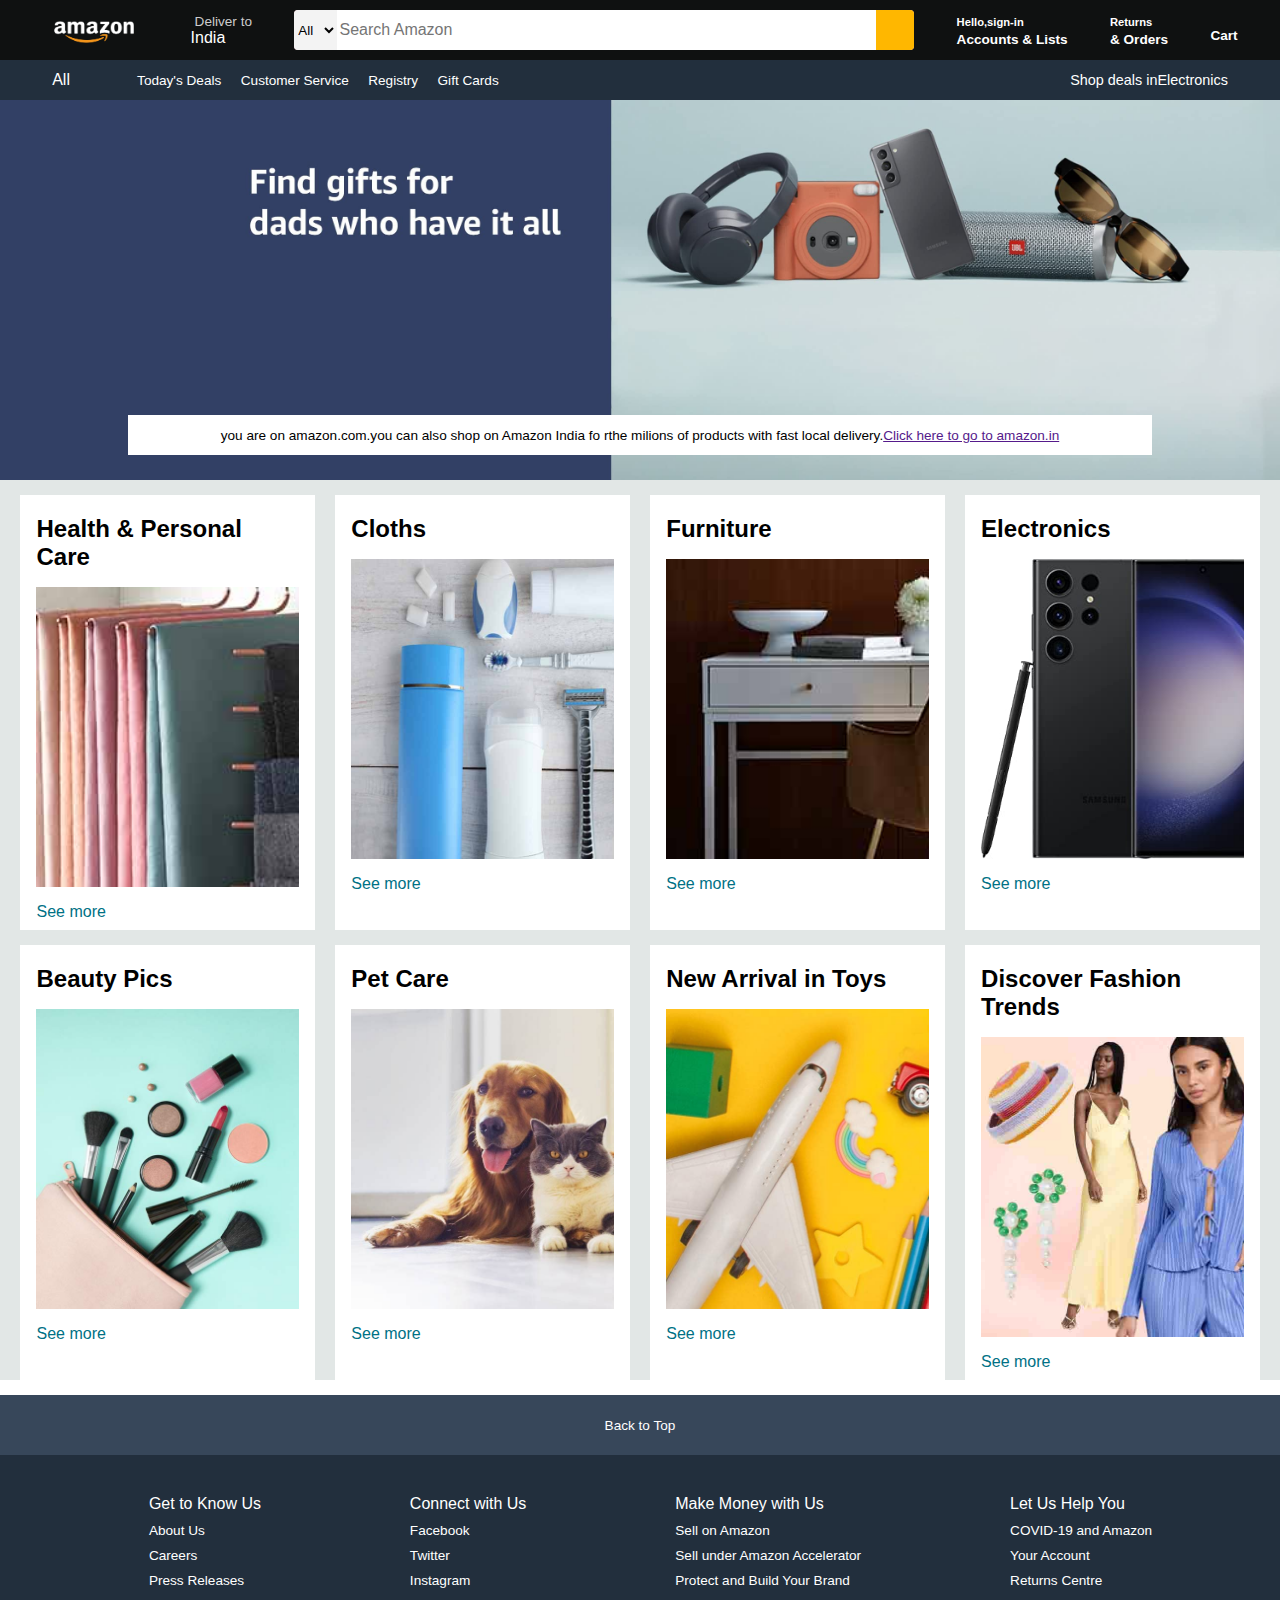
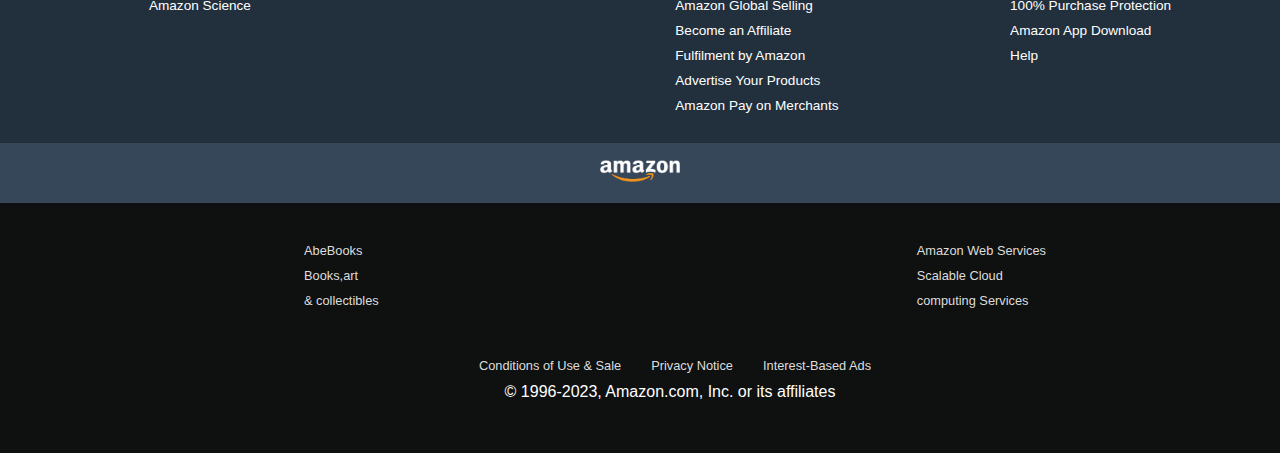
<file: index.html>
<!DOCTYPE html>
<html lang="en">

<head>
    <meta charset="UTF-8">
    <meta name="viewport" content="width=device-width, initial-scale=1.0">
    <title>Amazon app</title>
    <link rel="stylesheet" href="style.css">
    <link rel="stylesheet" href="https://cdnjs.cloudflare.com/ajax/libs/font-awesome/6.4.0/css/all.min.css"
        integrity="sha512-iecdLmaskl7CVkqkXNQ/ZH/XLlvWZOJyj7Yy7tcenmpD1ypASozpmT/E0iPtmFIB46ZmdtAc9eNBvH0H/ZpiBw=="
        crossorigin="anonymous" referrerpolicy="no-referrer" />
</head>

<body>
    <header>
        <div class="navbar">
            <div class="nav-logo">
                <div class="logo border">
                    <img src="amazon_logo.png">
                </div>
            </div>
            <div class="nav-address">
                <div class="first">
                    <p>Deliver to</p>
                </div>
                <div class="second">
                    <div class="add-icon">
                        <i class="fa-solid fa-location-dot"></i>
                        <p>India</p>
                    </div>
                </div>
            </div>
            <div class="nav-search">
                <select class="search-select">
                    <option>All</option>
                </select>
                <input type="text" placeholder="Search Amazon" class="search-input">
                <div class="search-icon">
                    <i class="fa-solid fa-magnifying-glass"></i>
                </div>
            </div>
            <div class="sign-in border">
                <p><span class="nav-second">Hello,sign-in</span></p>
                <p><span>Accounts & Lists</span></p>
            </div>
            <div class="sign-return border">
                <p><span class="nav-second">Returns</span></p>
                <p><span> & Orders </span></p>
            </div>
            <div class="nav-cart">
                <i class="fa-solid fa-cart-shopping"></i>
                Cart
            </div>
        </div>
        <div class="panels">
            <div class="panel-all">
                <i class="fa-solid fa-bars"></i>
                All
            </div>
            <div class="panel-ops">
                <p>Today's Deals</p>
                <p>Customer Service</p>
                <p>Registry</p>
                <p>Gift Cards</p>
            </div>
            <div class="panel-deals">
                Shop deals inElectronics
            </div>
        </div>
    </header>
    <div class="hero-section">
        <div class="hero-msg">
            <p> you are on amazon.com.you can also shop on Amazon India fo rthe milions of products with fast local
                delivery. </p><a href="">Click here to go to amazon.in</a></p>
        </div>
    </div>
    <div class="shop-section">
        <div class="box1 box">
            <div class="box-content">
                <h2>Health & Personal Care</h2>
                <div class="box-img" style="background-image: url('./box1_image.jpg');">
                </div>
                <p>See more</p>
            </div>
        </div>
        <div class="box2 box">
            <div class="box-content">
                <h2>Cloths</h2>
                <div class="box-img" style="background-image: url('./box2_image.jpg');">
                </div>
                <p>See more</p>
            </div>
        </div>
        <div class="box3 box">
            <div class="box-content">
                <h2>Furniture</h2>
                <div class="box-img" style="background-image: url('./box3_image.jpg');">
                </div>
                <p>See more</p>
            </div>
        </div>
        <div class="box4 box">
            <div class="box-content">
                <h2>Electronics</h2>
                <div class="box-img" style="background-image: url('./box4_image.jpg');">
                </div>
                <p>See more</p>
            </div>
        </div>
        <div class="box5 box">
            <div class="box-content">
                <h2>Beauty Pics</h2>
                <div class="box-img" style="background-image: url('./box5_image.jpg');">
                </div>
                <p>See more</p>
            </div>
        </div>
        <div class="box6 box">
            <div class="box-content">
                <h2>Pet Care</h2>
                <div class="box-img" style="background-image: url('./box6_image.jpg');">
                </div>
                <p>See more</p>
            </div>
        </div>
        <div class="box7 box">
            <div class="box-content">
                <h2>New Arrival in Toys</h2>
                <div class="box-img" style="background-image: url('./box7_image.jpg');">
                </div>
                <p>See more</p>
            </div>
        </div>
        <div class="box8 box">
            <div class="box-content">
                <h2>Discover Fashion Trends</h2>
                <div class="box-img" style="background-image: url('./box8_image.jpg');">
                </div>
                <p>See more</p>
            </div>
        </div>
    </div>
    <footer>
        <div class="footpanel-1">
            Back to Top
        </div>
        <div class="foot-panel2">
            <ul>
                <p>Get to Know Us</p>
                <li>About Us</li>
                <li>Careers</li>
                <li>Press Releases</li>
                <li> Amazon Science</li>
            </ul>

            <ul>
                <p> Connect with Us</p>
                <li>Facebook</li>
                <li>Twitter</li>
                <li>Instagram</li>

            </ul>
            <ul>
                <p>Make Money with Us</p>
                <li> Sell on Amazon</li>
                <li>Sell under Amazon Accelerator</li>
                <li>Protect and Build Your Brand</li>
                <li>Amazon Global Selling</li>
                <li>Become an Affiliate</li>
                <li>Fulfilment by Amazon</li>
                <li>Advertise Your Products</li>
                <li>Amazon Pay on Merchants</li>
            </ul>
            <ul>
                <p>Let Us Help You</p>
                <li>COVID-19 and Amazon</li>
                <li>Your Account</li>
                <li>Returns Centre</li>
                <li>100% Purchase Protection</li>
                <li>Amazon App Download</li>
                <li>Help</li>
            </ul>
        </div>
        <div class="foot-panel3">
            <div class="logo3">
                <img src="amazon_logo.png">
            </div>
        </div>
        </div>
        <div class="foot-panel4">
            <div class="pages">
                <div class="page1">
                    <ul>
                        <li><a href="">AbeBooks</a></li>
                        <li><a href="">Books,art</a></li>
                        <li><a href="">& collectibles</a></li>
                    </ul>
                </div>
                <div class="page2">
                    <ul>
                    <li><a href=""> Amazon Web Services</a> </li>
                    <li> <a href=""> Scalable Cloud</a></li>
                    <li> <a href="">computing Services</a></li>
                    </ul>  
                </div>
            </div>
            <div class="copywrite">
                <ul>
                    <li><a href=""> Conditions of Use & Sale</a> </li>
                    <li> <a href=""> Privacy Notice</a></li>
                    <li> <a href=""> Interest-Based Ads</a></li>
                </ul>
                <p>© 1996-2023, Amazon.com, Inc. or its affiliates</p>
            </div>
        </div>
      </footer>


</body>

</html>
</file>
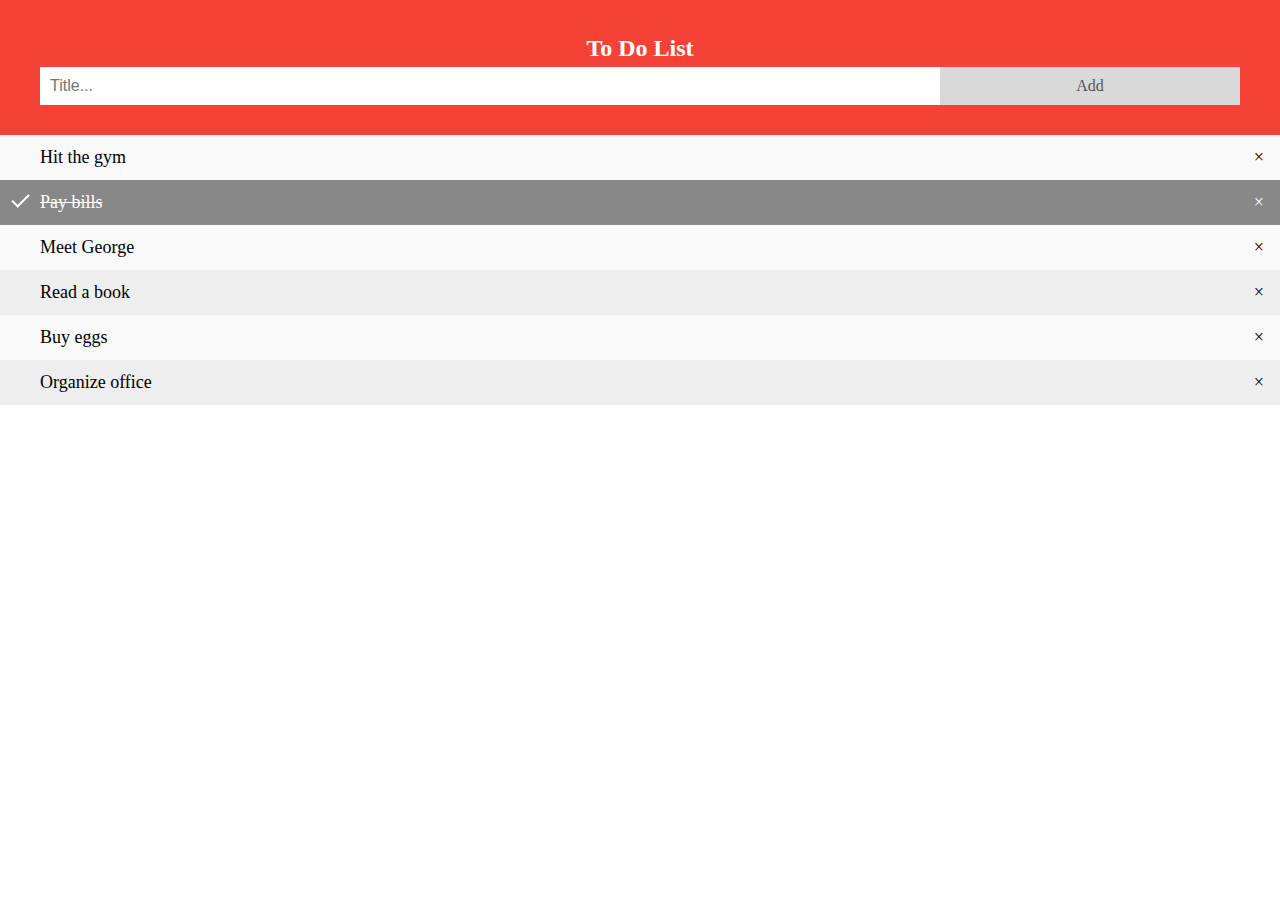
<file: todolist.html>
<!DOCTYPE html>
<html>
<head>
	<meta charset="utf-8">
	<meta name="viewport" content="width=device-width, initial-scale=1">
	<title></title>

	<style>
		
		body{
			margin: 0;
			min-width: 250px;
		}

		/*Include the padding and border in an element's total width and height*/
		 *{
		 	box-sizing: border-box;
		 }

		 /* Remove margins and padding from the list */
		 ul{
		 	margin: 0;
		 	padding: 0;
		 }

		 /* style the list items */
		 ul li{
		 	cursor: pointer;
		 	position: relative;
		 	padding: 12px 8px 12px 40px;
		 	list-style-type: none;
		 	background: #eee;
		 	font-size: 18px;
		 	transition: 0.2s;
		 

		 /* make the list items unselected */
		 -webkit-user-select: none;
		 -moz-user-select: none;
		 -ms-user-select: none;
		 user-select: none;
		}

		/* Set the odd list items to a different color (zebra-stripes) */
		ul li:nth-child(odd){
			background: #f9f9f9;
		}

		/*Darker backgraound-colcor on hover*/
		ul li:hover{
			background: #ddd;
		}

		/* When clicked on, add a background color and stricke out text */
		ul li.checked{
			background: #888;
			color: #fff;
			text-decoration: line-through;
		}

		/* Add a "checked" mark when clicked on */
		ul li.checked::before{
			content: '';
			position: absolute;
			border-color: #fff;
			border-style: solid;
			border-width: 0 2px 2px 0;
			top: 10px;
			left: 16px;
			transform: rotate(45deg);
			height: 15px;
			width: 7px;
		}

		/* Style the close button */
		.close{
			position: absolute;
			right: 0;
			top: 0;
			padding: 12px 16px 12px 16px;
		}

		.close:hover{
			background-color: #f44336;
			color: white;
		}

		/* style the header */
		.header{
			background-color: #f44336;
			padding: 30px 40px;
			color: white;
			text-align: center;
		}

		/* Clear floats after the header */
		.header:after{
			content:"";
			display: table;
			clear: both;
		}

		/* style the input */
		input{
			margin: 0;
			border: none;
			border-radius: 0;
			width: 75%;
			padding: 10px;
			float: left;
			font-size: 16px;
		}

		/* Style the "Add" button*/
		.addBtn{
			padding: 10px;
			width: 25%;
			background: #d9d9d9;
			color: #555;
			float: left;
			text-align: center;
			font-size: 16px;
			cursor: pointer;
		}

		.addBtn:hover{
			background-color: #bbb;
		}
	</style>
</head>
<body>
    <div id="myDIV" class="header">
    	<h2 style="margin: 5px;">To Do List</h2>
    	<input type="text" id="myInput" placeholder="Title...">
    	<span onclick="newElement()" class="addBtn">Add</span>
    </div>

    <ul id="myUL">
    	<li>Hit the gym</li>
    	<li class="checked">Pay bills</li>
    	<li>Meet George</li>
    	<li>Read a book</li>
    	<li>Buy eggs</li>
    	<li>Organize office</li>
    </ul>

    <script>
    	//Create  a "close" button and append it to each list item

    	var myNodelist = document.getElementsByTagName("LI");
    	var i;
    	for(i = 0; i< myNodelist.length; i++){
    		var span = document.createElement("SPAN");
    		var txt = document.createTextNode("\u00D7");
    		span.className = "close";
    		span.appendChild(txt);
    		myNodelist[i].appendChild(span);
    	}

    	// Click on a close button to hide the current list item
    	var close = document.getElementsByClassName("close");
    	var i;
    	for(i = 0;i < close.length;i++){
    		close[i].onclick = function(){
    			var div = this.parentElement;
    			div.style.display = "none";
    		}
    	}

    	//Add a "ckecked" symbol when on a list item

    	var list = document.querySelector('ul');
    	list.addEventListener('click', function(ev) {
    		if(ev.target.tagName === 'LI') {
    			ev.target.classList.toggle('checked');
    		}
    	}, false);

    	//Create a new list item when clicking on the "Add" button

    	function newElement(){
    		var li = document.createElement("li");
    		var inputValue = document.getElementById("myInput").value;
    		var t = document.createTextNode(inputValue);
    		li.appendChild(t);
    		if(inputValue === ''){
    			alert("You must write something!");

    		}else{
    			document.getElementById("myUL").appendChild(li);

    		}
    		document.getElementById("myInput").value = "";

    		var span = document.createElement("SPAN");
    		var txt = document.createTextNode("\u00D7");
    		span.className = "close";
    		span.appendChild(txt);
    		li.appendChild(span);

    		for(i = 0; i<close.length;i++){
    			close[i].onclick = function(){
    				var div = this.parentElement;
    				div.style.display = "none";
    			}
    		}
    	}
    	
    	
    </script>
</body>
</html>
</file>
<file: style.css>
*{
    margin: 0;
    border: border-box;
    font-family: Arial;
}
.navbar{
    height:60px;
    background-color: #0f1111;
    color: white;
    display: flex;
    align-items: center;
    justify-content: space-evenly;

} 
 .logo img{
 
    height: 50px;
    width: 100px;
    width: 100px;
  
    background-size: cover;
    border: 2px solid transparent;
}
.nav-logo{
    height: 50px;

}
.logo img:hover{
    border: 1.5px solid white; 
}
.first{
  font-size: 0.85rem;
  color: #cccccc;
  margin-left: 6px;
}
.second{
  font-size: 1rem;
  padding: 0 2px;
}
.add-icon{
    display: flex;
   
}
.nav-address:hover{
    border: 1.5px solid white; 
}
.nav-search{
    display: flex;
    justify-content: space-evenly;
    width: 620px;
    height:40px;
    background-color: pink;
    border-radius: 4px;
    
}
.search-select{
    background-color: #f3f3f3;
    width:50px;
    border-top-left-radius: 4px;
    border-bottom-left-radius: 4px;
    border: none;
    align-items: center;
}
.search-input{
    width:100%;
    font-size: 1rem;
    border: none;
}
.search-icon{
    width: 44px;
    display: flex;
    justify-content: center;
    align-items: center;
    font-size: 1.4rem;
    background-color: #ffb700;
    border-top-right-radius: 4px;
    border-bottom-right-radius: 4px;
    color:#0f1111;
}
.nav-search:hover{
    border: 1.5px solid orange; 
}
.nav-second{
font-size: 0.7rem;
}
span{
font-size: 0.85rem;
font-weight: bold;
}
.sign-in:hover{
    border: 1.5px solid white;
}
.sign-return:hover{
    border: 1.5px solid white;
}
.nav-cart i{
    font-size: 30px;
}
.nav-cart{
    font-size: 0.85rem;
    font-weight: bold;
}
.nav-cart:hover{
    border: 1.5px solid white;
}
.panels{
    height: 40px;
    background-color: #222f3d;
    display: flex;
    justify-content: space-evenly;
    align-items: center;
    color:white;

}
.panel-ops p{
display: inline;
  margin-left: 15px;
  font-size: 0.85rem;
}
.panel-ops{
    width: 70%;
}
.panel-deals{
    font-size:0.9rem;
    font-weight: 700px;
}
.hero-section {
    background-image: url("./hero_image.jpg");
    background-size: cover;
    height: 380px;
    display: flex;
    justify-content: center;
    align-items: flex-end;
   
    

}
.hero-msg{
    height:40px;
    background-color: white;
    color:black;
    font-size: 0.85rem;
    display: flex;
    justify-content: center;
    align-items: center;
    width:80%;
    margin-bottom: 25px;
}
.shop-section{
    display: flex;
    flex-wrap: wrap;
    justify-content: space-evenly;
    background-color: #e2e7e6;
}
.box{
    height:400px;
    width: 23%;
    /* border:2px solid black; */
    background-color: white;
    margin-top: 15px;
    padding: 20px 0 15px;
}
.box-img{
    height: 300px;
    background-size: cover;
 
    margin-top: 1rem;
    margin-bottom: 1rem;
}
.box-content{
    margin-left: 1rem;
    margin-right: 1rem;
}
.box-content p{
color: #007185;
}
footer{
    margin-top: 15px;
}
.footpanel-1{
    background-color: #37475a;
    color:white;
    height:60px;
    display: flex;
    justify-content: center;
    align-items: center;
    font-size: 0.85rem;
    

}
.foot-panel2{
background-color: #222f3d;
color: white;
display: flex;
justify-content: space-evenly;
padding-bottom: 30px;

}
ul{
    margin-top:40px;
}
ul li{
    margin-top: 10px;
    list-style-type: none;
    font-size: 0.85rem;

}
ul a{
    color:#dddddd;
}
.foot-panel3{
    background-color: #37475a;
    height:60px;
    display: flex;
    justify-content: center;
    align-items: center;
}
.logo3 img{
    height: 50px;
    width: 100px;
    background-size: cover;
    border: 2px solid transparent;

}
.foot-panel4{
    height:250px;
    background-color: #0f1111;
}
.pages{
    display: flex;
   justify-content: space-around;
  
}
 li a{
    text-decoration: none;
    font-size: 0.8rem;
}
.copywrite ul{
    display: flex;
   justify-content: center;
    font-size: 0.8rem;
}
.copywrite p{
    text-align: center;
    margin-top: 10px;
    color:white;
    margin-left: 60px;
}
ul a{
margin-left: 30px;
}
</file>
